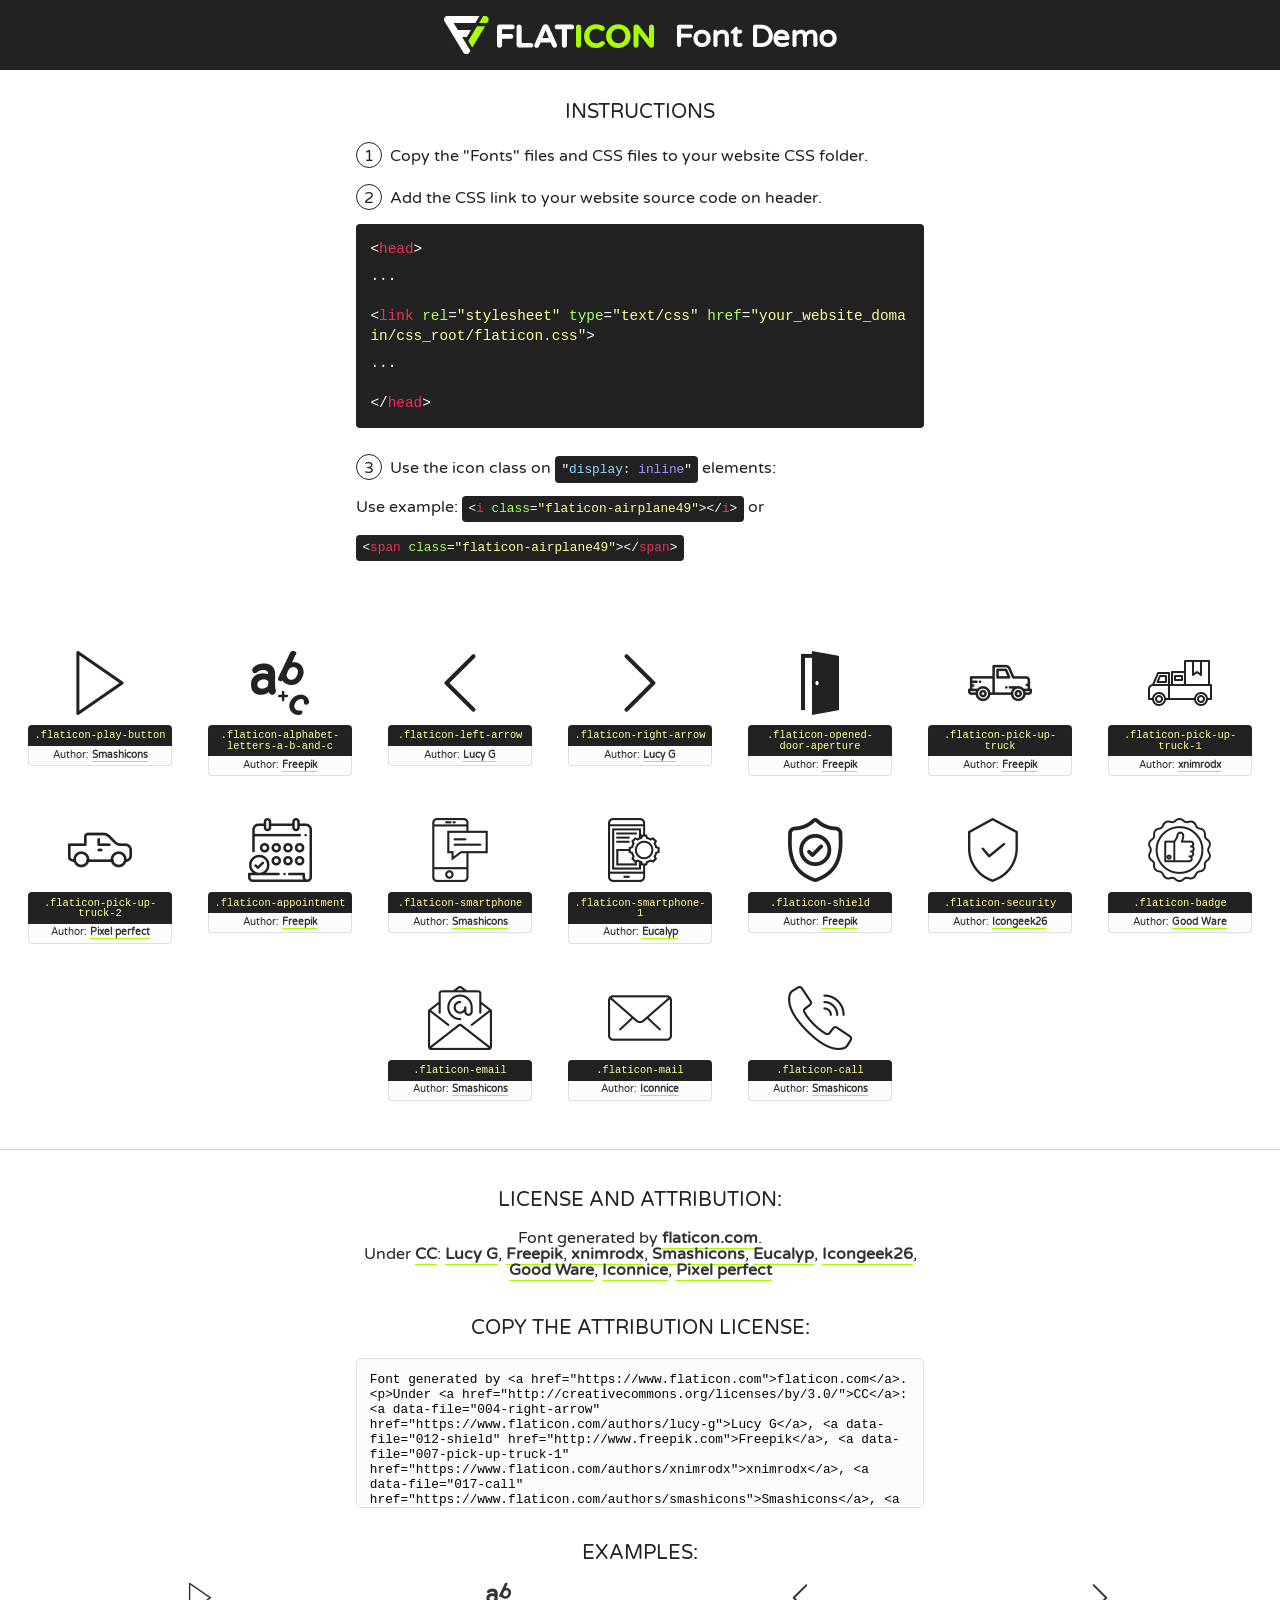
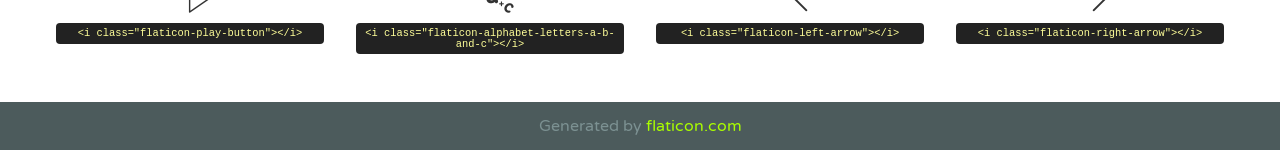
<file: font/flaticon.html>
<!DOCTYPE html>
<!--
  Flaticon icon font: Flaticon
  Creation date: 10/05/2019 07:39
-->
<html>
<!DOCTYPE html>
<html>

<head>
    <title>Flaticon WebFont</title>
    <link href="http://fonts.googleapis.com/css?family=Varela+Round" rel="stylesheet" type="text/css" />
    <link rel="stylesheet" type="text/css" href="flaticon.css">
    <meta charset="UTF-8">
    <style>
    html, body, div, span, applet, object, iframe,
    h1, h2, h3, h4, h5, h6, p, blockquote, pre,
    a, abbr, acronym, address, big, cite, code,
    del, dfn, em, img, ins, kbd, q, s, samp,
    small, strike, strong, sub, sup, tt, var,
    b, u, i, center,
    dl, dt, dd, ol, ul, li,
    fieldset, form, label, legend,
    table, caption, tbody, tfoot, thead, tr, th, td,
    article, aside, canvas, details, embed, 
    figure, figcaption, footer, header, hgroup, 
    menu, nav, output, ruby, section, summary,
    time, mark, audio, video {
        margin: 0;
        padding: 0;
        border: 0;
        font-size: 100%;
        font: inherit;
        vertical-align: baseline;
    }
    /* HTML5 display-role reset for older browsers */
    article, aside, details, figcaption, figure, 
    footer, header, hgroup, menu, nav, section {
        display: block;
    }
    body {
        line-height: 1;
    }
    ol, ul {
        list-style: none;
    }
    blockquote, q {
        quotes: none;
    }
    blockquote:before, blockquote:after,
    q:before, q:after {
        content: '';
        content: none;
    }
    table {
        border-collapse: collapse;
        border-spacing: 0;
    }
    body {
        font-family: 'Varela Round', Helvetica, Arial, sans-serif;
        font-size: 16px;
        color: #222;
    }
    a {
        color: #333;
        border-bottom: 1px solid #a9fd00;
        font-weight: bold;
        text-decoration: none;
    }
    * {
        -moz-box-sizing: border-box;
        -webkit-box-sizing: border-box;
        box-sizing: border-box;
        margin: 0;
        padding: 0;
    }
    [class^="flaticon-"]:before, [class*=" flaticon-"]:before, [class^="flaticon-"]:after, [class*=" flaticon-"]:after {
        font-family: Flaticon;
        font-size: 30px;
        font-style: normal;
        margin-left: 20px;
        color: #333;
    }
    .wrapper {
        max-width: 600px;
        margin: auto;
        padding: 0 1em;
    }
    .title {
        font-size: 1.25em;
        text-align: center;
        margin-bottom: 1em;
        text-transform: uppercase;
    }
    header {
        text-align: center;
        background-color: #222;
        color: #fff;
        padding: 1em;
    }
    header .logo {
        width: 210px;
        height: 38px;
        display: inline-block;
        vertical-align: middle;
        margin-right: 1em;
        border: none;
    }
    header strong {
        font-size: 1.95em;
        font-weight: bold;
        vertical-align: middle;
        margin-top: 5px;
        display: inline-block;
    }
    .demo {
        margin: 2em auto;
        line-height: 1.25em;
    }
    .demo ul li {
        margin-bottom: 1em;
    }
    .demo ul li .num {
        color: #222;
        border-radius: 20px;
        display: inline-block;
        width: 26px;
        padding: 3px;
        height: 26px;
        text-align: center;
        margin-right: 0.5em;
        border: 1px solid #222;
    }
    .demo ul li code {
        background-color: #222;
        border-radius: 4px;
        padding: 0.25em 0.5em;
        display: inline-block;
        color: #fff;
        font-family: Consolas,Monaco,Lucida Console,Liberation Mono,DejaVu Sans Mono,Bitstream Vera Sans Mono,Courier New, monospace;
        font-weight: lighter;
        margin-top: 1em;
        font-size: 0.8em;
        word-break: break-all;
    }
    .demo ul li code.big {
        padding: 1em;
        font-size: 0.9em;
    }
    .demo ul li code .red {
        color: #EF3159;
    }
    .demo ul li code .green {
        color: #ACFF65;
    }
    .demo ul li code .yellow {
        color: #FFFF99;
    }
    .demo ul li code .blue {
        color: #99D3FF;
    }
    .demo ul li code .purple {
        color: #A295FF;
    }
    .demo ul li code .dots {
        margin-top: 0.5em;
        display: block;
    }
    #glyphs {
        border-bottom: 1px solid #ccc;
        padding: 2em 0;
        text-align: center;
    }
    .glyph {
        display: inline-block;
        width: 9em;
        margin: 1em;
        text-align: center;
        vertical-align: top;
        background: #FFF;
    }
    .glyph .glyph-icon {
        padding: 10px;
        display: block;
        font-family:"Flaticon";
        font-size: 64px;
        line-height: 1;
    }
    .glyph .glyph-icon:before {
        font-size: 64px;
        color: #222;
        margin-left: 0;
    }
    .class-name {
        font-size: 0.65em;
        background-color: #222;
        color: #fff;
        border-radius: 4px 4px 0 0;
        padding: 0.5em;
        color: #FFFF99;
        font-family: Consolas,Monaco,Lucida Console,Liberation Mono,DejaVu Sans Mono,Bitstream Vera Sans Mono,Courier New, monospace;
    }
    .author-name {
        font-size: 0.6em;
        background-color: #fcfcfd;
        border: 1px solid #DEDEE4;
        border-top: 0;
        border-radius: 0 0 4px 4px;
        padding: 0.5em;
    }
    .class-name:last-child {
        font-size: 10px;
        color:#888;
    }
    .class-name:last-child a {
        font-size: 10px;
        color:#555;
    }
    .class-name:last-child a:hover {
        color:#a9fd00;
    }
    .glyph > input {
        display: block;
        width: 100px;
        margin: 5px auto;
        text-align: center;
        font-size: 12px;
        cursor: text;
    }
    .glyph > input.icon-input {
        font-family:"Flaticon";
        font-size: 16px;
        margin-bottom: 10px;
    }
    .attribution .title {
        margin-top: 2em;
    }
    .attribution textarea {
        background-color: #fcfcfd;
        padding: 1em;
        border: none;
        box-shadow: none;
        border: 1px solid #DEDEE4;
        border-radius: 4px;
        resize: none;
        width: 100%;
        height: 150px;
        font-size: 0.8em;
        font-family: Consolas,Monaco,Lucida Console,Liberation Mono,DejaVu Sans Mono,Bitstream Vera Sans Mono,Courier New, monospace;
        -webkit-appearance: none;
    }
    .iconsuse {
        margin: 2em auto;
        text-align: center;
        max-width: 1200px;
    }
    .iconsuse:after {
        content: '';
        display: table;
        clear: both;
    }
    .iconsuse .image {
        float: left;
        width: 25%;
        padding: 0 1em;
    }
    .iconsuse .image p {
        margin-bottom: 1em;
    }
    .iconsuse .image span {
        display: block;
        font-size: 0.65em;
        background-color: #222;
        color: #fff;
        border-radius: 4px;
        padding: 0.5em;
        color: #FFFF99;
        margin-top: 1em;
        font-family: Consolas,Monaco,Lucida Console,Liberation Mono,DejaVu Sans Mono,Bitstream Vera Sans Mono,Courier New, monospace;
    }
    #footer {
        text-align: center;
        background-color: #4C5B5C;
        color: #7c9192;
        padding: 1em;
    }
    #footer a {
        border: none;
        color: #a9fd00;
        font-weight: normal;
    }
    @media (max-width: 960px) {
        .iconsuse .image {
            width: 50%;
        }
    }
    @media (max-width: 560px) {
        .iconsuse .image {
            width: 100%;
        }
    }
    </style>
</head>

<body class="characters-off">

    <header>
        <a href="https://www.flaticon.com" target="_blank" class="logo">
            <svg version="1.1" xmlns="http://www.w3.org/2000/svg" xmlns:xlink="http://www.w3.org/1999/xlink" xmlns:a="http://ns.adobe.com/AdobeSVGViewerExtensions/3.0/" viewBox="0 0 560.875 102.036" enable-background="new 0 0 560.875 102.036" xml:space="preserve">
                <defs>
                </defs>
                <g>
                    <g class="letters">
                        <path fill="#ffffff" d="M141.596,29.675c0-3.777,2.985-6.767,6.764-6.767h34.438c3.426,0,6.15,2.728,6.15,6.15
                        c0,3.43-2.724,6.149-6.15,6.149h-27.674v13.091h23.719c3.429,0,6.151,2.724,6.151,6.15c0,3.43-2.723,6.149-6.151,6.149h-23.719
                        v17.574c0,3.773-2.986,6.761-6.764,6.761c-3.779,0-6.764-2.989-6.764-6.761V29.675z"></path>
                        <path fill="#ffffff" d="M193.844,29.149c0-3.781,2.985-6.767,6.764-6.767c3.776,0,6.763,2.985,6.763,6.767v42.957h25.039
                        c3.426,0,6.149,2.726,6.149,6.153c0,3.425-2.723,6.15-6.149,6.15h-31.802c-3.779,0-6.764-2.986-6.764-6.768V29.149z"></path>
                        <path fill="#ffffff" d="M241.891,75.71l21.438-48.407c1.492-3.341,4.215-5.357,7.906-5.357h0.792
                        c3.686,0,6.323,2.017,7.815,5.357l21.439,48.407c0.436,0.967,0.701,1.845,0.701,2.723c0,3.602-2.809,6.501-6.414,6.501
                        c-3.161,0-5.269-1.845-6.499-4.655l-4.132-9.661h-27.059l-4.301,10.102c-1.144,2.631-3.426,4.214-6.237,4.214
                        c-3.517,0-6.24-2.81-6.24-6.325C241.1,77.64,241.451,76.677,241.891,75.71z M279.932,58.666l-8.521-20.297l-8.526,20.297H279.932
                        z"></path>
                        <path fill="#ffffff" d="M314.864,35.387H301.86c-3.429,0-6.239-2.813-6.239-6.238c0-3.429,2.811-6.24,6.239-6.24h39.533
                        c3.426,0,6.237,2.811,6.237,6.24c0,3.425-2.811,6.238-6.237,6.238h-13.001v42.785c0,3.773-2.99,6.761-6.764,6.761
                        c-3.779,0-6.764-2.989-6.764-6.761V35.387z"></path>
                        <path fill="#A9FD00" d="M352.615,29.149c0-3.781,2.985-6.767,6.767-6.767c3.774,0,6.761,2.985,6.761,6.767v49.024
                        c0,3.773-2.987,6.761-6.761,6.761c-3.781,0-6.767-2.989-6.767-6.761V29.149z"></path>
                        <path fill="#A9FD00" d="M374.132,53.836v-0.179c0-17.481,13.178-31.801,32.065-31.801c9.22,0,15.459,2.458,20.557,6.238
                        c1.402,1.054,2.637,2.985,2.637,5.357c0,3.692-2.985,6.59-6.681,6.59c-1.845,0-3.071-0.702-4.044-1.319
                        c-3.776-2.813-7.729-4.393-12.562-4.393c-10.364,0-17.831,8.611-17.831,19.154v0.173c0,10.542,7.291,19.329,17.831,19.329
                        c5.715,0,9.492-1.756,13.359-4.834c1.049-0.874,2.458-1.491,4.039-1.491c3.429,0,6.325,2.813,6.325,6.236
                        c0,2.106-1.056,3.78-2.282,4.834c-5.539,4.834-12.036,7.733-21.878,7.733C387.572,85.464,374.132,71.493,374.132,53.836z"></path>
                        <path fill="#A9FD00" d="M433.009,53.836v-0.179c0-17.481,13.79-31.801,32.766-31.801c18.981,0,32.592,14.143,32.592,31.628v0.173
                        c0,17.483-13.785,31.807-32.769,31.807C446.625,85.464,433.009,71.32,433.009,53.836z M484.224,53.836v-0.179
                        c0-10.539-7.725-19.326-18.626-19.326c-10.893,0-18.449,8.611-18.449,19.154v0.173c0,10.542,7.73,19.329,18.626,19.329
                        C476.676,72.986,484.224,64.378,484.224,53.836z"></path>
                        <path fill="#A9FD00" d="M506.233,29.321c0-3.774,2.99-6.763,6.767-6.763h1.401c3.252,0,5.183,1.583,7.029,3.953l26.093,34.265
                        V29.059c0-3.692,2.99-6.677,6.681-6.677c3.683,0,6.671,2.985,6.671,6.677v48.934c0,3.78-2.987,6.765-6.764,6.765h-0.436
                        c-3.257,0-5.188-1.581-7.034-3.953l-27.056-35.492v32.944c0,3.687-2.985,6.676-6.678,6.676c-3.683,0-6.673-2.989-6.673-6.676
                        V29.321z"></path>
                    </g>
                    <g class="insignia">
                        <path fill="#ffffff" d="M48.372,56.137h12.517l11.156-18.537H37.186L25.688,18.539h57.825L94.668,0H9.271
                        C5.925,0,2.842,1.801,1.198,4.716c-1.644,2.907-1.593,6.482,0.134,9.343l50.38,83.501c1.678,2.781,4.689,4.476,7.938,4.476
                        c3.246,0,6.257-1.695,7.935-4.476l2.898-4.804L48.372,56.137z"></path>
                        <g class="i">
                            <path fill="#A9FD00" d="M93.575,18.539h0.031v0.004l21.652,0.004l2.705-4.488c1.727-2.861,1.778-6.436,0.133-9.343
                            C116.454,1.801,113.371,0,110.026,0h-5.294L93.575,18.539z"></path>
                            <polygon fill="#A9FD00" points="88.291,27.356 64.725,66.486 75.519,84.404 109.942,27.356"></polygon>
                        </g>
                    </g>
                </g>
            </svg>
        </a>
        <strong>Font Demo</strong>
    </header>


    <section class="demo wrapper">

        <p class="title">Instructions</p>

        <ul>
            <li>
                <span class="num">1</span>Copy the "Fonts" files and CSS files to your website CSS folder.
            </li>
            <li>
                <span class="num">2</span>Add the CSS link to your website source code on header.
                <code class="big">
                    &lt;<span class="red">head</span>&gt;
                    <br/><span class="dots">...</span>
                    <br/>&lt;<span class="red">link</span> <span class="green">rel</span>=<span class="yellow">"stylesheet"</span> <span class="green">type</span>=<span class="yellow">"text/css"</span> <span class="green">href</span>=<span class="yellow">"your_website_domain/css_root/flaticon.css"</span>&gt;
                    <br/><span class="dots">...</span>
                    <br/>&lt;/<span class="red">head</span>&gt;
                </code>
            </li>

            <li>
                <p>
                    <span class="num">3</span>Use the icon class on <code>"<span class="blue">display</span>:<span class="purple"> inline</span>"</code> elements:
                    <br />
                    Use example: <code>&lt;<span class="red">i</span> <span class="green">class</span>=<span class="yellow">&quot;flaticon-airplane49&quot;</span>&gt;&lt;/<span class="red">i</span>&gt;</code> or <code>&lt;<span class="red">span</span> <span class="green">class</span>=<span class="yellow">&quot;flaticon-airplane49&quot;</span>&gt;&lt;/<span class="red">span</span>&gt;</code>
            </li>
        </ul>

    </section>




   <section id="glyphs">          
    
      
        <div class="glyph"><div class="glyph-icon flaticon-play-button"></div>
            <div class="class-name">.flaticon-play-button</div>
            <div class="author-name">Author: <a data-file="001-play-button" href="https://www.flaticon.com/authors/smashicons">Smashicons</a> </div> 
        </div>        
        
        <div class="glyph"><div class="glyph-icon flaticon-alphabet-letters-a-b-and-c"></div>
            <div class="class-name">.flaticon-alphabet-letters-a-b-and-c</div>
            <div class="author-name">Author: <a data-file="002-alphabet-letters-a-b-and-c" href="http://www.freepik.com">Freepik</a> </div> 
        </div>        
        
        <div class="glyph"><div class="glyph-icon flaticon-left-arrow"></div>
            <div class="class-name">.flaticon-left-arrow</div>
            <div class="author-name">Author: <a data-file="003-left-arrow" href="https://www.flaticon.com/authors/lucy-g">Lucy G</a> </div> 
        </div>        
        
        <div class="glyph"><div class="glyph-icon flaticon-right-arrow"></div>
            <div class="class-name">.flaticon-right-arrow</div>
            <div class="author-name">Author: <a data-file="004-right-arrow" href="https://www.flaticon.com/authors/lucy-g">Lucy G</a> </div> 
        </div>        
        
        <div class="glyph"><div class="glyph-icon flaticon-opened-door-aperture"></div>
            <div class="class-name">.flaticon-opened-door-aperture</div>
            <div class="author-name">Author: <a data-file="005-opened-door-aperture" href="http://www.freepik.com">Freepik</a> </div> 
        </div>        
        
        <div class="glyph"><div class="glyph-icon flaticon-pick-up-truck"></div>
            <div class="class-name">.flaticon-pick-up-truck</div>
            <div class="author-name">Author: <a data-file="006-pick-up-truck" href="http://www.freepik.com">Freepik</a> </div> 
        </div>        
        
        <div class="glyph"><div class="glyph-icon flaticon-pick-up-truck-1"></div>
            <div class="class-name">.flaticon-pick-up-truck-1</div>
            <div class="author-name">Author: <a data-file="007-pick-up-truck-1" href="https://www.flaticon.com/authors/xnimrodx">xnimrodx</a> </div> 
        </div>        
        
        <div class="glyph"><div class="glyph-icon flaticon-pick-up-truck-2"></div>
            <div class="class-name">.flaticon-pick-up-truck-2</div>
            <div class="author-name">Author: <a data-file="008-pick-up-truck-2" href="https://www.flaticon.com/authors/pixel-perfect">Pixel perfect</a> </div> 
        </div>        
        
        <div class="glyph"><div class="glyph-icon flaticon-appointment"></div>
            <div class="class-name">.flaticon-appointment</div>
            <div class="author-name">Author: <a data-file="009-appointment" href="http://www.freepik.com">Freepik</a> </div> 
        </div>        
        
        <div class="glyph"><div class="glyph-icon flaticon-smartphone"></div>
            <div class="class-name">.flaticon-smartphone</div>
            <div class="author-name">Author: <a data-file="010-smartphone" href="https://www.flaticon.com/authors/smashicons">Smashicons</a> </div> 
        </div>        
        
        <div class="glyph"><div class="glyph-icon flaticon-smartphone-1"></div>
            <div class="class-name">.flaticon-smartphone-1</div>
            <div class="author-name">Author: <a data-file="011-smartphone-1" href="https://www.flaticon.com/authors/eucalyp">Eucalyp</a> </div> 
        </div>        
        
        <div class="glyph"><div class="glyph-icon flaticon-shield"></div>
            <div class="class-name">.flaticon-shield</div>
            <div class="author-name">Author: <a data-file="012-shield" href="http://www.freepik.com">Freepik</a> </div> 
        </div>        
        
        <div class="glyph"><div class="glyph-icon flaticon-security"></div>
            <div class="class-name">.flaticon-security</div>
            <div class="author-name">Author: <a data-file="013-security" href="https://www.flaticon.com/authors/icongeek26">Icongeek26</a> </div> 
        </div>        
        
        <div class="glyph"><div class="glyph-icon flaticon-badge"></div>
            <div class="class-name">.flaticon-badge</div>
            <div class="author-name">Author: <a data-file="014-badge" href="https://www.flaticon.com/authors/good-ware">Good Ware</a> </div> 
        </div>        
        
        <div class="glyph"><div class="glyph-icon flaticon-email"></div>
            <div class="class-name">.flaticon-email</div>
            <div class="author-name">Author: <a data-file="015-email" href="https://www.flaticon.com/authors/smashicons">Smashicons</a> </div> 
        </div>        
        
        <div class="glyph"><div class="glyph-icon flaticon-mail"></div>
            <div class="class-name">.flaticon-mail</div>
            <div class="author-name">Author: <a data-file="016-mail" href="https://www.flaticon.com/authors/iconnice">Iconnice</a> </div> 
        </div>        
        
        <div class="glyph"><div class="glyph-icon flaticon-call"></div>
            <div class="class-name">.flaticon-call</div>
            <div class="author-name">Author: <a data-file="017-call" href="https://www.flaticon.com/authors/smashicons">Smashicons</a> </div> 
        </div>        
        

    </section>



    <section class="attribution wrapper"   style="text-align:center;">

      <div class="title">License and attribution:</div><div class="attrDiv">Font generated by <a href="https://www.flaticon.com">flaticon.com</a>. <div><p>Under <a href="http://creativecommons.org/licenses/by/3.0/">CC</a>: <a data-file="004-right-arrow" href="https://www.flaticon.com/authors/lucy-g">Lucy G</a>, <a data-file="012-shield" href="http://www.freepik.com">Freepik</a>, <a data-file="007-pick-up-truck-1" href="https://www.flaticon.com/authors/xnimrodx">xnimrodx</a>, <a data-file="017-call" href="https://www.flaticon.com/authors/smashicons">Smashicons</a>, <a data-file="011-smartphone-1" href="https://www.flaticon.com/authors/eucalyp">Eucalyp</a>, <a data-file="013-security" href="https://www.flaticon.com/authors/icongeek26">Icongeek26</a>, <a data-file="014-badge" href="https://www.flaticon.com/authors/good-ware">Good Ware</a>, <a data-file="016-mail" href="https://www.flaticon.com/authors/iconnice">Iconnice</a>, <a data-file="008-pick-up-truck-2" href="https://www.flaticon.com/authors/pixel-perfect">Pixel perfect</a></p>  </div>
      </div>
      <div class="title">Copy the Attribution License:</div>

    <textarea onclick="this.focus();this.select();">Font generated by &lt;a href=&quot;https://www.flaticon.com&quot;&gt;flaticon.com&lt;/a&gt;. <p>Under <a href="http://creativecommons.org/licenses/by/3.0/">CC</a>: <a data-file="004-right-arrow" href="https://www.flaticon.com/authors/lucy-g">Lucy G</a>, <a data-file="012-shield" href="http://www.freepik.com">Freepik</a>, <a data-file="007-pick-up-truck-1" href="https://www.flaticon.com/authors/xnimrodx">xnimrodx</a>, <a data-file="017-call" href="https://www.flaticon.com/authors/smashicons">Smashicons</a>, <a data-file="011-smartphone-1" href="https://www.flaticon.com/authors/eucalyp">Eucalyp</a>, <a data-file="013-security" href="https://www.flaticon.com/authors/icongeek26">Icongeek26</a>, <a data-file="014-badge" href="https://www.flaticon.com/authors/good-ware">Good Ware</a>, <a data-file="016-mail" href="https://www.flaticon.com/authors/iconnice">Iconnice</a>, <a data-file="008-pick-up-truck-2" href="https://www.flaticon.com/authors/pixel-perfect">Pixel perfect</a></p>  
     </textarea>

    </section>

    <section class="iconsuse">

          <div class="title">Examples:</div>            
             
            <div class="image">
                <p>
                    <i class="glyph-icon flaticon-play-button"></i> 
                    <span>&lt;i class=&quot;flaticon-play-button&quot;&gt;&lt;/i&gt;</span>
                </p>
            </div>
            
            <div class="image">
                <p>
                    <i class="glyph-icon flaticon-alphabet-letters-a-b-and-c"></i> 
                    <span>&lt;i class=&quot;flaticon-alphabet-letters-a-b-and-c&quot;&gt;&lt;/i&gt;</span>
                </p>
            </div>
            
            <div class="image">
                <p>
                    <i class="glyph-icon flaticon-left-arrow"></i> 
                    <span>&lt;i class=&quot;flaticon-left-arrow&quot;&gt;&lt;/i&gt;</span>
                </p>
            </div>
            
            <div class="image">
                <p>
                    <i class="glyph-icon flaticon-right-arrow"></i> 
                    <span>&lt;i class=&quot;flaticon-right-arrow&quot;&gt;&lt;/i&gt;</span>
                </p>
            </div>
                       
        </div>
                            
    </section>

<div id="footer">
    <div>Generated by <a href="https://www.flaticon.com">flaticon.com</a>
    </div>
</div>



</body>
</html>
</file>
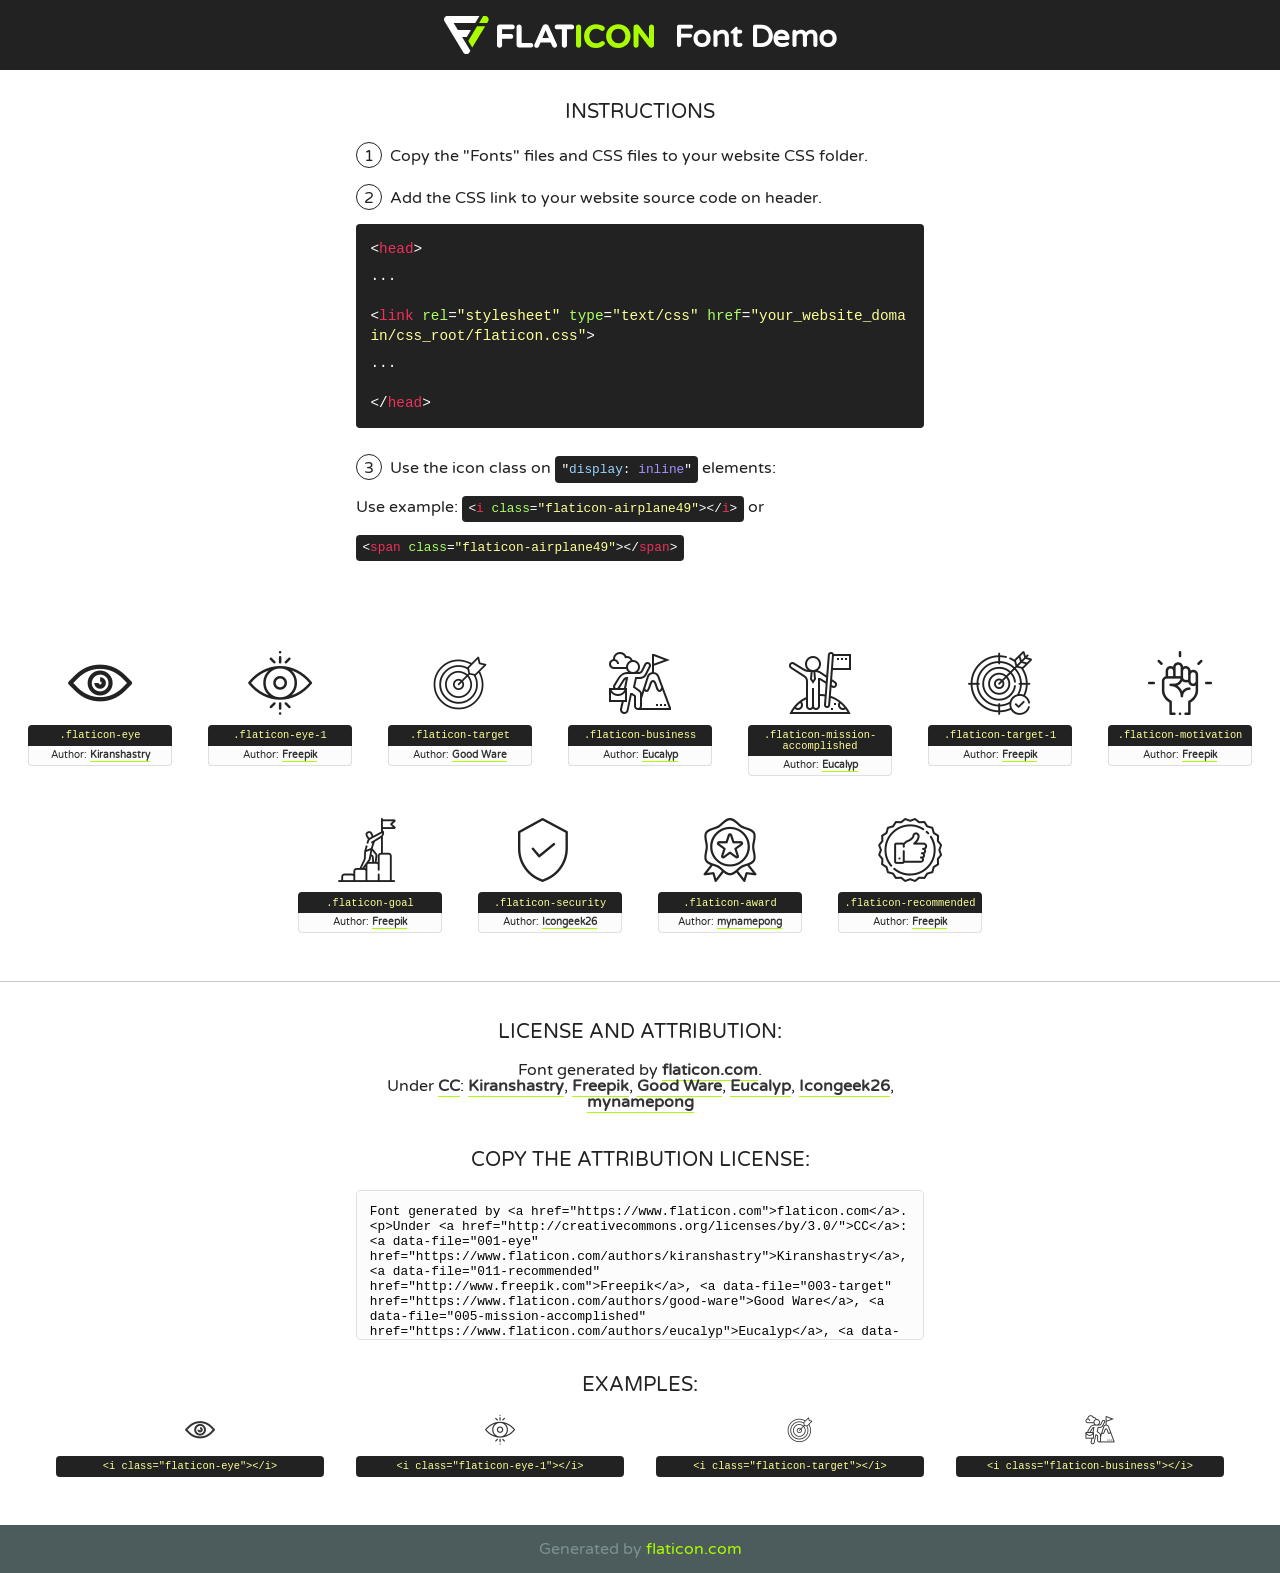
<file: font/font/flaticon.html>
<!DOCTYPE html>
<!--
  Flaticon icon font: Flaticon
  Creation date: 08/02/2020 15:13
-->
<html>
<!DOCTYPE html>
<html>

<head>
    <title>Flaticon WebFont</title>
    <link href="http://fonts.googleapis.com/css?family=Varela+Round" rel="stylesheet" type="text/css" />
    <link rel="stylesheet" type="text/css" href="flaticon.css">
    <meta charset="UTF-8">
    <style>
    html, body, div, span, applet, object, iframe,
    h1, h2, h3, h4, h5, h6, p, blockquote, pre,
    a, abbr, acronym, address, big, cite, code,
    del, dfn, em, img, ins, kbd, q, s, samp,
    small, strike, strong, sub, sup, tt, var,
    b, u, i, center,
    dl, dt, dd, ol, ul, li,
    fieldset, form, label, legend,
    table, caption, tbody, tfoot, thead, tr, th, td,
    article, aside, canvas, details, embed, 
    figure, figcaption, footer, header, hgroup, 
    menu, nav, output, ruby, section, summary,
    time, mark, audio, video {
        margin: 0;
        padding: 0;
        border: 0;
        font-size: 100%;
        font: inherit;
        vertical-align: baseline;
    }
    /* HTML5 display-role reset for older browsers */
    article, aside, details, figcaption, figure, 
    footer, header, hgroup, menu, nav, section {
        display: block;
    }
    body {
        line-height: 1;
    }
    ol, ul {
        list-style: none;
    }
    blockquote, q {
        quotes: none;
    }
    blockquote:before, blockquote:after,
    q:before, q:after {
        content: '';
        content: none;
    }
    table {
        border-collapse: collapse;
        border-spacing: 0;
    }
    body {
        font-family: 'Varela Round', Helvetica, Arial, sans-serif;
        font-size: 16px;
        color: #222;
    }
    a {
        color: #333;
        border-bottom: 1px solid #a9fd00;
        font-weight: bold;
        text-decoration: none;
    }
    * {
        -moz-box-sizing: border-box;
        -webkit-box-sizing: border-box;
        box-sizing: border-box;
        margin: 0;
        padding: 0;
    }
    [class^="flaticon-"]:before, [class*=" flaticon-"]:before, [class^="flaticon-"]:after, [class*=" flaticon-"]:after {
        font-family: Flaticon;
        font-size: 30px;
        font-style: normal;
        margin-left: 20px;
        color: #333;
    }
    .wrapper {
        max-width: 600px;
        margin: auto;
        padding: 0 1em;
    }
    .title {
        font-size: 1.25em;
        text-align: center;
        margin-bottom: 1em;
        text-transform: uppercase;
    }
    header {
        text-align: center;
        background-color: #222;
        color: #fff;
        padding: 1em;
    }
    header .logo {
        width: 210px;
        height: 38px;
        display: inline-block;
        vertical-align: middle;
        margin-right: 1em;
        border: none;
    }
    header strong {
        font-size: 1.95em;
        font-weight: bold;
        vertical-align: middle;
        margin-top: 5px;
        display: inline-block;
    }
    .demo {
        margin: 2em auto;
        line-height: 1.25em;
    }
    .demo ul li {
        margin-bottom: 1em;
    }
    .demo ul li .num {
        color: #222;
        border-radius: 20px;
        display: inline-block;
        width: 26px;
        padding: 3px;
        height: 26px;
        text-align: center;
        margin-right: 0.5em;
        border: 1px solid #222;
    }
    .demo ul li code {
        background-color: #222;
        border-radius: 4px;
        padding: 0.25em 0.5em;
        display: inline-block;
        color: #fff;
        font-family: Consolas,Monaco,Lucida Console,Liberation Mono,DejaVu Sans Mono,Bitstream Vera Sans Mono,Courier New, monospace;
        font-weight: lighter;
        margin-top: 1em;
        font-size: 0.8em;
        word-break: break-all;
    }
    .demo ul li code.big {
        padding: 1em;
        font-size: 0.9em;
    }
    .demo ul li code .red {
        color: #EF3159;
    }
    .demo ul li code .green {
        color: #ACFF65;
    }
    .demo ul li code .yellow {
        color: #FFFF99;
    }
    .demo ul li code .blue {
        color: #99D3FF;
    }
    .demo ul li code .purple {
        color: #A295FF;
    }
    .demo ul li code .dots {
        margin-top: 0.5em;
        display: block;
    }
    #glyphs {
        border-bottom: 1px solid #ccc;
        padding: 2em 0;
        text-align: center;
    }
    .glyph {
        display: inline-block;
        width: 9em;
        margin: 1em;
        text-align: center;
        vertical-align: top;
        background: #FFF;
    }
    .glyph .glyph-icon {
        padding: 10px;
        display: block;
        font-family:"Flaticon";
        font-size: 64px;
        line-height: 1;
    }
    .glyph .glyph-icon:before {
        font-size: 64px;
        color: #222;
        margin-left: 0;
    }
    .class-name {
        font-size: 0.65em;
        background-color: #222;
        color: #fff;
        border-radius: 4px 4px 0 0;
        padding: 0.5em;
        color: #FFFF99;
        font-family: Consolas,Monaco,Lucida Console,Liberation Mono,DejaVu Sans Mono,Bitstream Vera Sans Mono,Courier New, monospace;
    }
    .author-name {
        font-size: 0.6em;
        background-color: #fcfcfd;
        border: 1px solid #DEDEE4;
        border-top: 0;
        border-radius: 0 0 4px 4px;
        padding: 0.5em;
    }
    .class-name:last-child {
        font-size: 10px;
        color:#888;
    }
    .class-name:last-child a {
        font-size: 10px;
        color:#555;
    }
    .class-name:last-child a:hover {
        color:#a9fd00;
    }
    .glyph > input {
        display: block;
        width: 100px;
        margin: 5px auto;
        text-align: center;
        font-size: 12px;
        cursor: text;
    }
    .glyph > input.icon-input {
        font-family:"Flaticon";
        font-size: 16px;
        margin-bottom: 10px;
    }
    .attribution .title {
        margin-top: 2em;
    }
    .attribution textarea {
        background-color: #fcfcfd;
        padding: 1em;
        border: none;
        box-shadow: none;
        border: 1px solid #DEDEE4;
        border-radius: 4px;
        resize: none;
        width: 100%;
        height: 150px;
        font-size: 0.8em;
        font-family: Consolas,Monaco,Lucida Console,Liberation Mono,DejaVu Sans Mono,Bitstream Vera Sans Mono,Courier New, monospace;
        -webkit-appearance: none;
    }
    .iconsuse {
        margin: 2em auto;
        text-align: center;
        max-width: 1200px;
    }
    .iconsuse:after {
        content: '';
        display: table;
        clear: both;
    }
    .iconsuse .image {
        float: left;
        width: 25%;
        padding: 0 1em;
    }
    .iconsuse .image p {
        margin-bottom: 1em;
    }
    .iconsuse .image span {
        display: block;
        font-size: 0.65em;
        background-color: #222;
        color: #fff;
        border-radius: 4px;
        padding: 0.5em;
        color: #FFFF99;
        margin-top: 1em;
        font-family: Consolas,Monaco,Lucida Console,Liberation Mono,DejaVu Sans Mono,Bitstream Vera Sans Mono,Courier New, monospace;
    }
    #footer {
        text-align: center;
        background-color: #4C5B5C;
        color: #7c9192;
        padding: 1em;
    }
    #footer a {
        border: none;
        color: #a9fd00;
        font-weight: normal;
    }
    @media (max-width: 960px) {
        .iconsuse .image {
            width: 50%;
        }
    }
    @media (max-width: 560px) {
        .iconsuse .image {
            width: 100%;
        }
    }
    </style>
</head>

<body class="characters-off">

    <header>
        <a href="https://www.flaticon.com" target="_blank" class="logo">
            <svg version="1.1" xmlns="http://www.w3.org/2000/svg" xmlns:xlink="http://www.w3.org/1999/xlink" xmlns:a="http://ns.adobe.com/AdobeSVGViewerExtensions/3.0/" viewBox="0 0 560.875 102.036" enable-background="new 0 0 560.875 102.036" xml:space="preserve">
                <defs>
                </defs>
                <g>
                    <g class="letters">
                        <path fill="#ffffff" d="M141.596,29.675c0-3.777,2.985-6.767,6.764-6.767h34.438c3.426,0,6.15,2.728,6.15,6.15
                        c0,3.43-2.724,6.149-6.15,6.149h-27.674v13.091h23.719c3.429,0,6.151,2.724,6.151,6.15c0,3.43-2.723,6.149-6.151,6.149h-23.719
                        v17.574c0,3.773-2.986,6.761-6.764,6.761c-3.779,0-6.764-2.989-6.764-6.761V29.675z"></path>
                        <path fill="#ffffff" d="M193.844,29.149c0-3.781,2.985-6.767,6.764-6.767c3.776,0,6.763,2.985,6.763,6.767v42.957h25.039
                        c3.426,0,6.149,2.726,6.149,6.153c0,3.425-2.723,6.15-6.149,6.15h-31.802c-3.779,0-6.764-2.986-6.764-6.768V29.149z"></path>
                        <path fill="#ffffff" d="M241.891,75.71l21.438-48.407c1.492-3.341,4.215-5.357,7.906-5.357h0.792
                        c3.686,0,6.323,2.017,7.815,5.357l21.439,48.407c0.436,0.967,0.701,1.845,0.701,2.723c0,3.602-2.809,6.501-6.414,6.501
                        c-3.161,0-5.269-1.845-6.499-4.655l-4.132-9.661h-27.059l-4.301,10.102c-1.144,2.631-3.426,4.214-6.237,4.214
                        c-3.517,0-6.24-2.81-6.24-6.325C241.1,77.64,241.451,76.677,241.891,75.71z M279.932,58.666l-8.521-20.297l-8.526,20.297H279.932
                        z"></path>
                        <path fill="#ffffff" d="M314.864,35.387H301.86c-3.429,0-6.239-2.813-6.239-6.238c0-3.429,2.811-6.24,6.239-6.24h39.533
                        c3.426,0,6.237,2.811,6.237,6.24c0,3.425-2.811,6.238-6.237,6.238h-13.001v42.785c0,3.773-2.99,6.761-6.764,6.761
                        c-3.779,0-6.764-2.989-6.764-6.761V35.387z"></path>
                        <path fill="#A9FD00" d="M352.615,29.149c0-3.781,2.985-6.767,6.767-6.767c3.774,0,6.761,2.985,6.761,6.767v49.024
                        c0,3.773-2.987,6.761-6.761,6.761c-3.781,0-6.767-2.989-6.767-6.761V29.149z"></path>
                        <path fill="#A9FD00" d="M374.132,53.836v-0.179c0-17.481,13.178-31.801,32.065-31.801c9.22,0,15.459,2.458,20.557,6.238
                        c1.402,1.054,2.637,2.985,2.637,5.357c0,3.692-2.985,6.59-6.681,6.59c-1.845,0-3.071-0.702-4.044-1.319
                        c-3.776-2.813-7.729-4.393-12.562-4.393c-10.364,0-17.831,8.611-17.831,19.154v0.173c0,10.542,7.291,19.329,17.831,19.329
                        c5.715,0,9.492-1.756,13.359-4.834c1.049-0.874,2.458-1.491,4.039-1.491c3.429,0,6.325,2.813,6.325,6.236
                        c0,2.106-1.056,3.78-2.282,4.834c-5.539,4.834-12.036,7.733-21.878,7.733C387.572,85.464,374.132,71.493,374.132,53.836z"></path>
                        <path fill="#A9FD00" d="M433.009,53.836v-0.179c0-17.481,13.79-31.801,32.766-31.801c18.981,0,32.592,14.143,32.592,31.628v0.173
                        c0,17.483-13.785,31.807-32.769,31.807C446.625,85.464,433.009,71.32,433.009,53.836z M484.224,53.836v-0.179
                        c0-10.539-7.725-19.326-18.626-19.326c-10.893,0-18.449,8.611-18.449,19.154v0.173c0,10.542,7.73,19.329,18.626,19.329
                        C476.676,72.986,484.224,64.378,484.224,53.836z"></path>
                        <path fill="#A9FD00" d="M506.233,29.321c0-3.774,2.99-6.763,6.767-6.763h1.401c3.252,0,5.183,1.583,7.029,3.953l26.093,34.265
                        V29.059c0-3.692,2.99-6.677,6.681-6.677c3.683,0,6.671,2.985,6.671,6.677v48.934c0,3.78-2.987,6.765-6.764,6.765h-0.436
                        c-3.257,0-5.188-1.581-7.034-3.953l-27.056-35.492v32.944c0,3.687-2.985,6.676-6.678,6.676c-3.683,0-6.673-2.989-6.673-6.676
                        V29.321z"></path>
                    </g>
                    <g class="insignia">
                        <path fill="#ffffff" d="M48.372,56.137h12.517l11.156-18.537H37.186L25.688,18.539h57.825L94.668,0H9.271
                        C5.925,0,2.842,1.801,1.198,4.716c-1.644,2.907-1.593,6.482,0.134,9.343l50.38,83.501c1.678,2.781,4.689,4.476,7.938,4.476
                        c3.246,0,6.257-1.695,7.935-4.476l2.898-4.804L48.372,56.137z"></path>
                        <g class="i">
                            <path fill="#A9FD00" d="M93.575,18.539h0.031v0.004l21.652,0.004l2.705-4.488c1.727-2.861,1.778-6.436,0.133-9.343
                            C116.454,1.801,113.371,0,110.026,0h-5.294L93.575,18.539z"></path>
                            <polygon fill="#A9FD00" points="88.291,27.356 64.725,66.486 75.519,84.404 109.942,27.356"></polygon>
                        </g>
                    </g>
                </g>
            </svg>
        </a>
        <strong>Font Demo</strong>
    </header>


    <section class="demo wrapper">

        <p class="title">Instructions</p>

        <ul>
            <li>
                <span class="num">1</span>Copy the "Fonts" files and CSS files to your website CSS folder.
            </li>
            <li>
                <span class="num">2</span>Add the CSS link to your website source code on header.
                <code class="big">
                    &lt;<span class="red">head</span>&gt;
                    <br/><span class="dots">...</span>
                    <br/>&lt;<span class="red">link</span> <span class="green">rel</span>=<span class="yellow">"stylesheet"</span> <span class="green">type</span>=<span class="yellow">"text/css"</span> <span class="green">href</span>=<span class="yellow">"your_website_domain/css_root/flaticon.css"</span>&gt;
                    <br/><span class="dots">...</span>
                    <br/>&lt;/<span class="red">head</span>&gt;
                </code>
            </li>

            <li>
                <p>
                    <span class="num">3</span>Use the icon class on <code>"<span class="blue">display</span>:<span class="purple"> inline</span>"</code> elements:
                    <br />
                    Use example: <code>&lt;<span class="red">i</span> <span class="green">class</span>=<span class="yellow">&quot;flaticon-airplane49&quot;</span>&gt;&lt;/<span class="red">i</span>&gt;</code> or <code>&lt;<span class="red">span</span> <span class="green">class</span>=<span class="yellow">&quot;flaticon-airplane49&quot;</span>&gt;&lt;/<span class="red">span</span>&gt;</code>
            </li>
        </ul>

    </section>




   <section id="glyphs">          
    
      
        <div class="glyph"><div class="glyph-icon flaticon-eye"></div>
            <div class="class-name">.flaticon-eye</div>
            <div class="author-name">Author: <a data-file="001-eye" href="https://www.flaticon.com/authors/kiranshastry">Kiranshastry</a> </div> 
        </div>        
        
        <div class="glyph"><div class="glyph-icon flaticon-eye-1"></div>
            <div class="class-name">.flaticon-eye-1</div>
            <div class="author-name">Author: <a data-file="002-eye-1" href="http://www.freepik.com">Freepik</a> </div> 
        </div>        
        
        <div class="glyph"><div class="glyph-icon flaticon-target"></div>
            <div class="class-name">.flaticon-target</div>
            <div class="author-name">Author: <a data-file="003-target" href="https://www.flaticon.com/authors/good-ware">Good Ware</a> </div> 
        </div>        
        
        <div class="glyph"><div class="glyph-icon flaticon-business"></div>
            <div class="class-name">.flaticon-business</div>
            <div class="author-name">Author: <a data-file="004-business" href="https://www.flaticon.com/authors/eucalyp">Eucalyp</a> </div> 
        </div>        
        
        <div class="glyph"><div class="glyph-icon flaticon-mission-accomplished"></div>
            <div class="class-name">.flaticon-mission-accomplished</div>
            <div class="author-name">Author: <a data-file="005-mission-accomplished" href="https://www.flaticon.com/authors/eucalyp">Eucalyp</a> </div> 
        </div>        
        
        <div class="glyph"><div class="glyph-icon flaticon-target-1"></div>
            <div class="class-name">.flaticon-target-1</div>
            <div class="author-name">Author: <a data-file="006-target-1" href="http://www.freepik.com">Freepik</a> </div> 
        </div>        
        
        <div class="glyph"><div class="glyph-icon flaticon-motivation"></div>
            <div class="class-name">.flaticon-motivation</div>
            <div class="author-name">Author: <a data-file="007-motivation" href="http://www.freepik.com">Freepik</a> </div> 
        </div>        
        
        <div class="glyph"><div class="glyph-icon flaticon-goal"></div>
            <div class="class-name">.flaticon-goal</div>
            <div class="author-name">Author: <a data-file="008-goal" href="http://www.freepik.com">Freepik</a> </div> 
        </div>        
        
        <div class="glyph"><div class="glyph-icon flaticon-security"></div>
            <div class="class-name">.flaticon-security</div>
            <div class="author-name">Author: <a data-file="009-security" href="https://www.flaticon.com/authors/icongeek26">Icongeek26</a> </div> 
        </div>        
        
        <div class="glyph"><div class="glyph-icon flaticon-award"></div>
            <div class="class-name">.flaticon-award</div>
            <div class="author-name">Author: <a data-file="010-award" href="https://www.flaticon.com/authors/mynamepong">mynamepong</a> </div> 
        </div>        
        
        <div class="glyph"><div class="glyph-icon flaticon-recommended"></div>
            <div class="class-name">.flaticon-recommended</div>
            <div class="author-name">Author: <a data-file="011-recommended" href="http://www.freepik.com">Freepik</a> </div> 
        </div>        
        

    </section>



    <section class="attribution wrapper"   style="text-align:center;">

      <div class="title">License and attribution:</div><div class="attrDiv">Font generated by <a href="https://www.flaticon.com">flaticon.com</a>. <div><p>Under <a href="http://creativecommons.org/licenses/by/3.0/">CC</a>: <a data-file="001-eye" href="https://www.flaticon.com/authors/kiranshastry">Kiranshastry</a>, <a data-file="011-recommended" href="http://www.freepik.com">Freepik</a>, <a data-file="003-target" href="https://www.flaticon.com/authors/good-ware">Good Ware</a>, <a data-file="005-mission-accomplished" href="https://www.flaticon.com/authors/eucalyp">Eucalyp</a>, <a data-file="009-security" href="https://www.flaticon.com/authors/icongeek26">Icongeek26</a>, <a data-file="010-award" href="https://www.flaticon.com/authors/mynamepong">mynamepong</a></p>  </div>
      </div>
      <div class="title">Copy the Attribution License:</div>

    <textarea onclick="this.focus();this.select();">Font generated by &lt;a href=&quot;https://www.flaticon.com&quot;&gt;flaticon.com&lt;/a&gt;. <p>Under <a href="http://creativecommons.org/licenses/by/3.0/">CC</a>: <a data-file="001-eye" href="https://www.flaticon.com/authors/kiranshastry">Kiranshastry</a>, <a data-file="011-recommended" href="http://www.freepik.com">Freepik</a>, <a data-file="003-target" href="https://www.flaticon.com/authors/good-ware">Good Ware</a>, <a data-file="005-mission-accomplished" href="https://www.flaticon.com/authors/eucalyp">Eucalyp</a>, <a data-file="009-security" href="https://www.flaticon.com/authors/icongeek26">Icongeek26</a>, <a data-file="010-award" href="https://www.flaticon.com/authors/mynamepong">mynamepong</a></p>  
     </textarea>

    </section>

    <section class="iconsuse">

          <div class="title">Examples:</div>            
             
            <div class="image">
                <p>
                    <i class="glyph-icon flaticon-eye"></i> 
                    <span>&lt;i class=&quot;flaticon-eye&quot;&gt;&lt;/i&gt;</span>
                </p>
            </div>
            
            <div class="image">
                <p>
                    <i class="glyph-icon flaticon-eye-1"></i> 
                    <span>&lt;i class=&quot;flaticon-eye-1&quot;&gt;&lt;/i&gt;</span>
                </p>
            </div>
            
            <div class="image">
                <p>
                    <i class="glyph-icon flaticon-target"></i> 
                    <span>&lt;i class=&quot;flaticon-target&quot;&gt;&lt;/i&gt;</span>
                </p>
            </div>
            
            <div class="image">
                <p>
                    <i class="glyph-icon flaticon-business"></i> 
                    <span>&lt;i class=&quot;flaticon-business&quot;&gt;&lt;/i&gt;</span>
                </p>
            </div>
                       
        </div>
                            
    </section>

<div id="footer">
    <div>Generated by <a href="https://www.flaticon.com">flaticon.com</a>
    </div>
</div>



</body>
</html>
</file>
<file: font/flaticon.css>
/*
  	Flaticon icon font: Flaticon
  	Creation date: 10/05/2019 07:39
  	*/

@font-face {
  font-family: "Flaticon";
  src: url("./Flaticon.eot");
  src: url("./Flaticon.eot?#iefix") format("embedded-opentype"),
       url("./Flaticon.woff2") format("woff2"),
       url("./Flaticon.woff") format("woff"),
       url("./Flaticon.ttf") format("truetype"),
       url("./Flaticon.svg#Flaticon") format("svg");
  font-weight: normal;
  font-style: normal;
}

@media screen and (-webkit-min-device-pixel-ratio:0) {
  @font-face {
    font-family: "Flaticon";
    src: url("./Flaticon.svg#Flaticon") format("svg");
  }
}

[class^="flaticon-"]:before, [class*=" flaticon-"]:before,
[class^="flaticon-"]:after, [class*=" flaticon-"]:after {   
  font-family: Flaticon;
        font-size: 20px;
font-style: normal;
margin-left: 20px;
}

.flaticon-play-button:before { content: "\f100"; }
.flaticon-alphabet-letters-a-b-and-c:before { content: "\f101"; }
.flaticon-left-arrow:before { content: "\f102"; }
.flaticon-right-arrow:before { content: "\f103"; }
.flaticon-opened-door-aperture:before { content: "\f104"; }
.flaticon-pick-up-truck:before { content: "\f105"; }
.flaticon-pick-up-truck-1:before { content: "\f106"; }
.flaticon-pick-up-truck-2:before { content: "\f107"; }
.flaticon-appointment:before { content: "\f108"; }
.flaticon-smartphone:before { content: "\f109"; }
.flaticon-smartphone-1:before { content: "\f10a"; }
.flaticon-shield:before { content: "\f10b"; }
.flaticon-security:before { content: "\f10c"; }
.flaticon-badge:before { content: "\f10d"; }
.flaticon-email:before { content: "\f10e"; }
.flaticon-mail:before { content: "\f10f"; }
.flaticon-call:before { content: "\f110"; }
</file>
<file: font/font/flaticon.css>
/*
  	Flaticon icon font: Flaticon
  	Creation date: 08/02/2020 15:13
  	*/

@font-face {
  font-family: "Flaticon";
  src: url("./Flaticon.eot");
  src: url("./Flaticon.eot?#iefix") format("embedded-opentype"),
       url("./Flaticon.woff2") format("woff2"),
       url("./Flaticon.woff") format("woff"),
       url("./Flaticon.ttf") format("truetype"),
       url("./Flaticon.svg#Flaticon") format("svg");
  font-weight: normal;
  font-style: normal;
}

@media screen and (-webkit-min-device-pixel-ratio:0) {
  @font-face {
    font-family: "Flaticon";
    src: url("./Flaticon.svg#Flaticon") format("svg");
  }
}

[class^="flaticon-"]:before, [class*=" flaticon-"]:before,
[class^="flaticon-"]:after, [class*=" flaticon-"]:after {   
  font-family: Flaticon;
        font-size: 20px;
font-style: normal;
margin-left: 20px;
}

.flaticon-eye:before { content: "\f100"; }
.flaticon-eye-1:before { content: "\f101"; }
.flaticon-target:before { content: "\f102"; }
.flaticon-business:before { content: "\f103"; }
.flaticon-mission-accomplished:before { content: "\f104"; }
.flaticon-target-1:before { content: "\f105"; }
.flaticon-motivation:before { content: "\f106"; }
.flaticon-goal:before { content: "\f107"; }
.flaticon-security:before { content: "\f108"; }
.flaticon-award:before { content: "\f109"; }
.flaticon-recommended:before { content: "\f10a"; }
</file>
